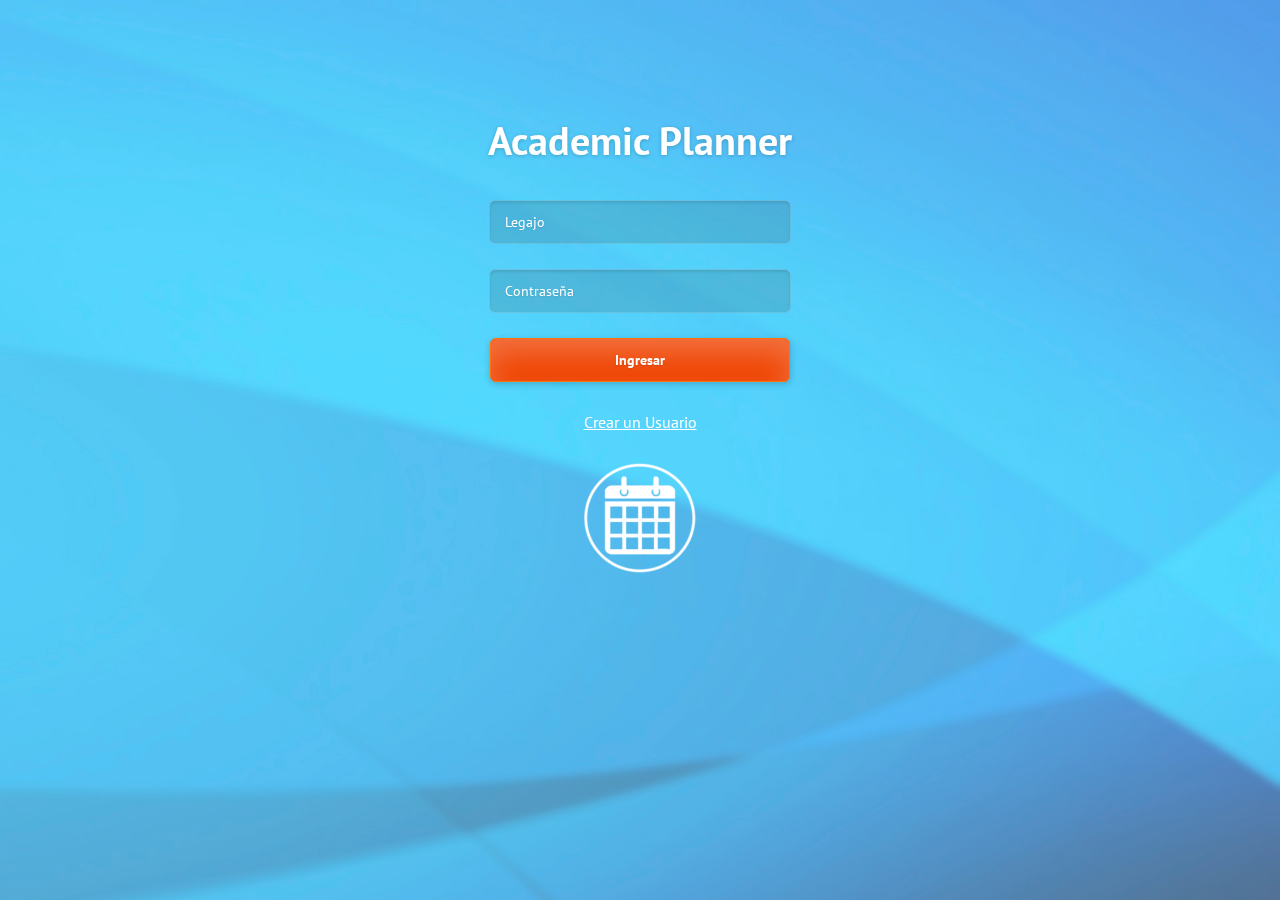
<file: index.html>
<!DOCTYPE html>
<html lang="en" class="no-js">

    <head>

        <meta charset="utf-8">
        <title>Academic Planner</title>
        <meta name="viewport" content="width=device-width, initial-scale=1.0">
        <meta name="description" content="">
        <meta name="author" content="">

        <!-- CSS -->
        <link rel='stylesheet' href='http://fonts.googleapis.com/css?family=PT+Sans:400,700'>
        <link rel="stylesheet" href="assets/css/reset.css">
        
        <link rel="stylesheet" href="assets/css/style.css">

        <!-- HTML5 shim, for IE6-8 support of HTML5 elements -->
        <!--[if lt IE 9]>
            <script src="http://html5shim.googlecode.com/svn/trunk/html5.js"></script>
        <![endif]-->

    </head>
    
    <script>
	function validar_texto(e){
		tecla = (document.all) ? e.keyCode : e.which;
	
		//Tecla de retroceso para borrar, siempre la permite
		if (tecla==8){
			return true;
		}
			
		// Patron de entrada, en este caso solo acepta numeros
		patron =/[0-9]/;
		
		tecla_final = String.fromCharCode(tecla);
		
		return patron.test(tecla_final);
	}
	</script>

    <body>
		<img alt="fondo" src="assets/img/bg.jpg" id="full-screen-background-image" />
        <div class="page-container">
            <h1>Academic Planner</h1>
            <form action="verificar.php" method="post">
                <input type="text" name="username" class="username" placeholder="Legajo" onkeypress="return validar_texto(event)">
                <input type="password" name="password" class="password" placeholder="Contraseña" onkeypress="return validar_texto(event)">
                <input type="submit" name="submit" value="Ingresar" class="button">
                <div class="error"><span>+</span></div>
            </form>
            <br>
            <br>
            <a href="AltaUsuario.html" class="link_nuevo_usuario">Crear un Usuario</a>
            <br>
            <br>

            <div>
            	

                <div class="connect">
    
                    <p>
                        <a href=""><img src="img/login/logoplanner.png" width="120"/ height="114"></a>
                    </p>
                </div>
        	</div>

        <!-- Javascript -->
        <script src="assets/js/jquery-1.8.2.min.js"></script>
        
        <script src="assets/js/scripts.js"></script>

    </body>

</html>
</file>
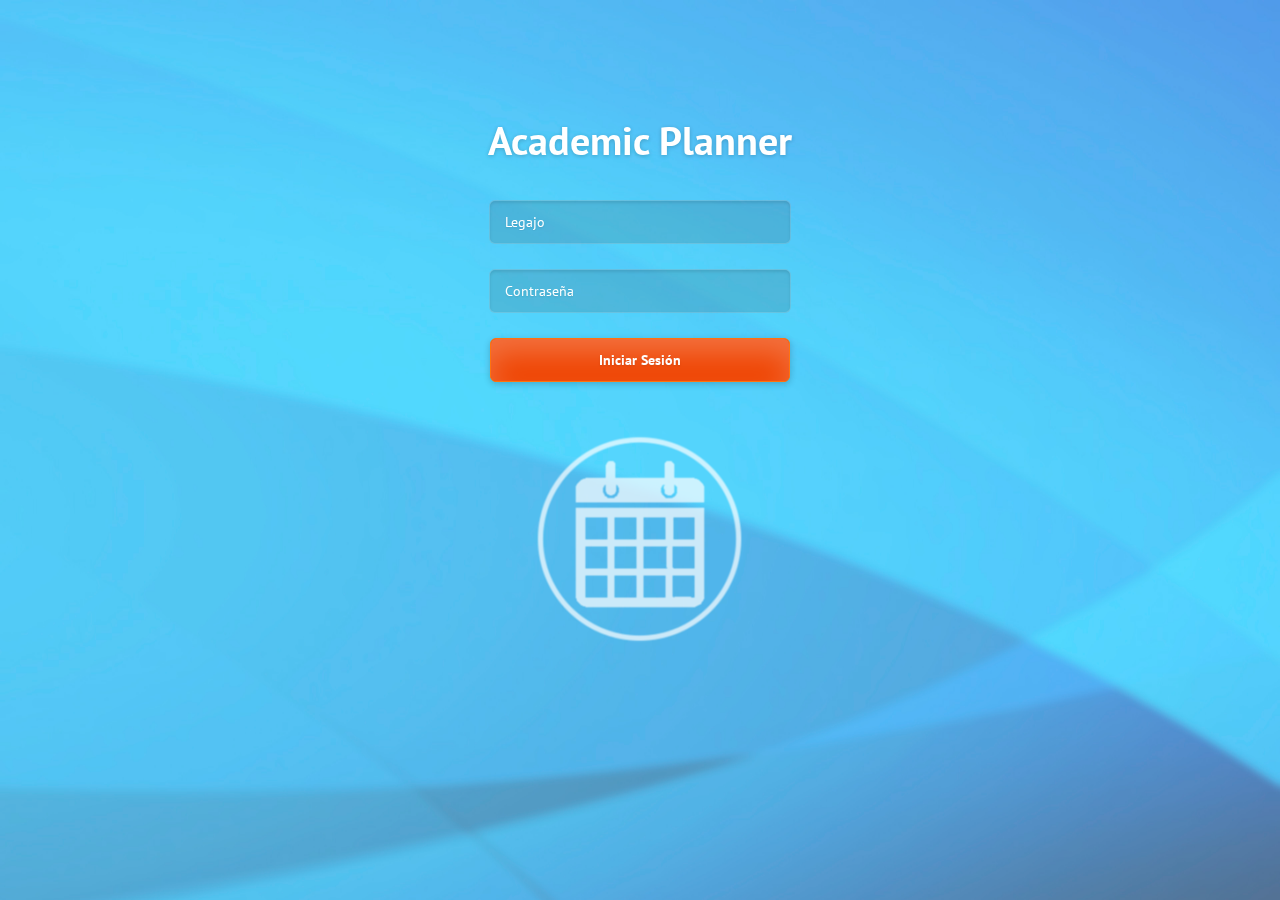
<file: planner_login/index.html>
<!DOCTYPE html>
<html lang="en" class="no-js">

    <head>

        <meta charset="utf-8">
        <title>Academic Planner</title>
        <meta name="viewport" content="width=device-width, initial-scale=1.0">
        <meta name="description" content="">
        <meta name="author" content="">

        <!-- CSS -->
        <link rel='stylesheet' href='http://fonts.googleapis.com/css?family=PT+Sans:400,700'>
        <link rel="stylesheet" href="assets/css/reset.css">
        
        <link rel="stylesheet" href="assets/css/style.css">

        <!-- HTML5 shim, for IE6-8 support of HTML5 elements -->
        <!--[if lt IE 9]>
            <script src="http://html5shim.googlecode.com/svn/trunk/html5.js"></script>
        <![endif]-->

    </head>
    
    <script>
	function validar_texto(e){
		tecla = (document.all) ? e.keyCode : e.which;
	
		//Tecla de retroceso para borrar, siempre la permite
		if (tecla==8){
			return true;
		}
			
		// Patron de entrada, en este caso solo acepta numeros
		patron =/[0-9]/;
		
		tecla_final = String.fromCharCode(tecla);
		
		return patron.test(tecla_final);
	}
	</script>

    <body>
		<img alt="fondo" src="assets/img/bg.jpg" id="full-screen-background-image" />
        <div class="page-container">
            <h1>Academic Planner</h1>
            <form action="" method="post">
                <input type="text" name="username" class="username" placeholder="Legajo" onkeypress="return validar_texto(event)">
                <input type="password" name="password" class="password" placeholder="Contraseña">
                <button type="submit">Iniciar Sesión</button>
                <div class="error"><span>+</span></div>
            </form>
            <div class="connect">
                <p>
                    <a class="logoplanner" href=""></a>
                </p>
            </div>
        </div>

        <!-- Javascript -->
        <script src="assets/js/jquery-1.8.2.min.js"></script>
        
        <script src="assets/js/scripts.js"></script>

    </body>

</html>
</file>
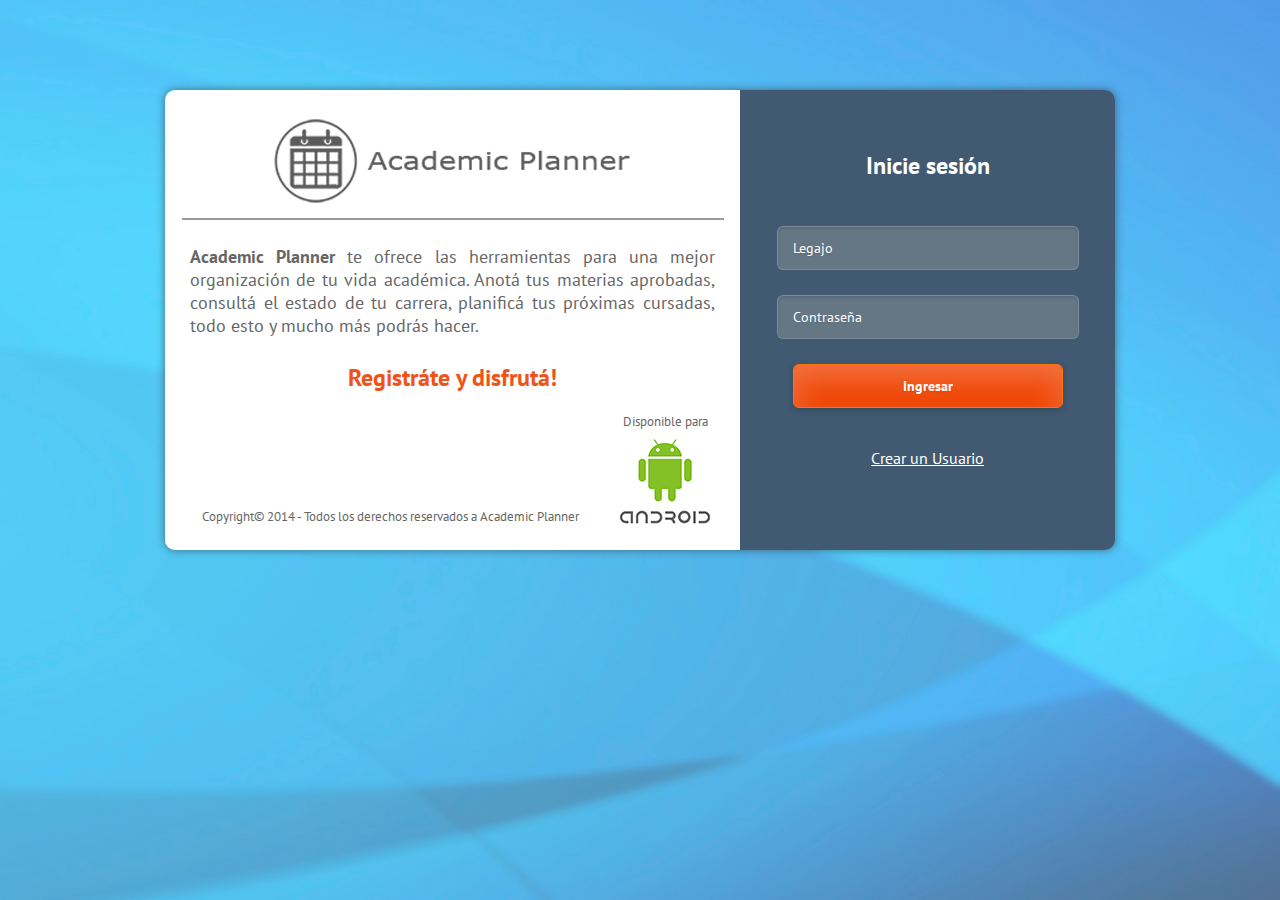
<file: index2.html>
<!DOCTYPE html PUBLIC "-//W3C//DTD XHTML 1.0 Transitional//EN" "http://www.w3.org/TR/xhtml1/DTD/xhtml1-transitional.dtd">
<html xmlns="http://www.w3.org/1999/xhtml">
<head>
<meta http-equiv="Content-Type" content="text/html; charset=utf-8" />
<title>Academic Planner</title>
<link rel='stylesheet' href='http://fonts.googleapis.com/css?family=PT+Sans:400,700'>
<link rel="stylesheet" href="styles/indexlogin.css">

</head>
<script>
	function validar_texto(e){
		tecla = (document.all) ? e.keyCode : e.which;
	
		//Tecla de retroceso para borrar, siempre la permite
		if (tecla==8){
			return true;
		}
			
		// Patron de entrada, en este caso solo acepta numeros
		patron =/[0-9]/;
		
		tecla_final = String.fromCharCode(tecla);
		
		return patron.test(tecla_final);
	}
	</script>
<body>
	<img alt="fondo" src="img/bg.jpg" id="full-screen-background-image" />
	<div class="contenedor" ="center">
    	<div class="info" align="center">
        	<br>
        	<img src="img/logoplanner_small_negro.png"/>
            <br>
        	<hr   color="#999999" size="2px" width="540px"/>
            <font color="#666666" size="4"><p align="justify"><b>Academic Planner</b> te ofrece las herramientas para una mejor organización de tu vida académica. Anotá tus materias aprobadas, consultá el estado de tu carrera, planificá tus próximas cursadas, todo esto y mucho más podrás hacer.</p></font>
            <font color="f05317"><h2>Registráte y disfrutá!</h2></font>
            <div class="copyright">
            	<font color="#666666" size="2">Copyright© 2014 - Todos los derechos reservados a Academic Planner</font>
            </div>
            <div class="android">
            	<font color="#666666" size="2">Disponible para</font><br />
            	<img src="img/android-logo.jpg"/>
            </div>
        </div>
        
        <div class="login" align="center">
        		<br>
                <br>
       			<h2>Inicie sesión</h2>
        		<form action="verificar.php" method="post">
                    <input type="text" name="username" class="username" placeholder="Legajo" onkeypress="return validar_texto(event)">
                    <input type="password" name="password" class="password" placeholder="Contraseña" onkeypress="return validar_texto(event)">
                    <input type="submit" name="submit" value="Ingresar" class="button">
                    <div class="error"><span>+</span></div>
                </form>
                <br>
                <br>
                <a href="AltaUsuario.html" class="link_nuevo_usuario">Crear un Usuario</a>
                <br>
                <br>
        </div>
	</div>
    
    <script src="assets/js/jquery-1.8.2.min.js"></script>
        
        <script src="assets/js/scripts.js"></script>
</body>
</html>
</file>
<file: assets/css/style.css>
/*
 *
 * Template Name: Fullscreen Login
 * Description: Login Template with Fullscreen Background Slideshow
 * Author: Anli Zaimi
 * Author URI: http://azmind.com
 *
 */
 
 
 
body {
 	background: #f8f8f8;
	font-family: 'PT Sans', Helvetica, Arial, sans-serif;
	text-align: center;
	color: #fff;
	height: 100%;
	width: 100%;
	padding: 0;
	margin: 0;
}

#full-screen-background-image {
  z-index: -999;
  min-height: 100%;
  min-width: 1024px;
  width: 100%;
  height: auto;
  position: fixed;
  top: 0;
  left: 0;
}




.page-container {
    margin: 120px auto 0 auto;
}

h1 {
    font-size: 40px;
    font-weight: 700;
    text-shadow: 0 1px 4px rgba(0,0,0,.2);
}

form {
    position: relative;
    width: 305px;
    margin: 15px auto 0 auto;
    text-align: center;
}

input {
    width: 270px;
    height: 42px;
    margin-top: 25px;
    padding: 0 15px;
    background: #2d2d2d; /* browsers that don't support rgba */
    background: rgba(45,45,45,.15);
    -moz-border-radius: 6px;
    -webkit-border-radius: 6px;
    border-radius: 6px;
    border: 1px solid #3d3d3d; /* browsers that don't support rgba */
    border: 1px solid rgba(255,255,255,.15);
    -moz-box-shadow: 0 2px 3px 0 rgba(0,0,0,.1) inset;
    -webkit-box-shadow: 0 2px 3px 0 rgba(0,0,0,.1) inset;
    box-shadow: 0 2px 3px 0 rgba(0,0,0,.1) inset;
    font-family: 'PT Sans', Helvetica, Arial, sans-serif;
    font-size: 14px;
    color: #fff;
    text-shadow: 0 1px 2px rgba(0,0,0,.1);
    -o-transition: all .2s;
    -moz-transition: all .2s;
    -webkit-transition: all .2s;
    -ms-transition: all .2s;
}

input:-moz-placeholder { color: #fff; }
input:-ms-input-placeholder { color: #fff; }
input::-webkit-input-placeholder { color: #fff; }

input:focus {
    outline: none;
    -moz-box-shadow:
        0 2px 3px 0 rgba(0,0,0,.1) inset,
        0 2px 7px 0 rgba(0,0,0,.2);
    -webkit-box-shadow:
        0 2px 3px 0 rgba(0,0,0,.1) inset,
        0 2px 7px 0 rgba(0,0,0,.2);
    box-shadow:
        0 2px 3px 0 rgba(0,0,0,.1) inset,
        0 2px 7px 0 rgba(0,0,0,.2);
}

.button {
    cursor: pointer;
    width: 300px;
    height: 44px;
    margin-top: 25px;
    padding: 0;
    background: #ef4300;
    -moz-border-radius: 6px;
    -webkit-border-radius: 6px;
    border-radius: 6px;
    border: 1px solid #ff730e;
    -moz-box-shadow:
        0 15px 30px 0 rgba(255,255,255,.25) inset,
        0 2px 7px 0 rgba(0,0,0,.2);
    -webkit-box-shadow:
        0 15px 30px 0 rgba(255,255,255,.25) inset,
        0 2px 7px 0 rgba(0,0,0,.2);
    box-shadow:
        0 15px 30px 0 rgba(255,255,255,.25) inset,
        0 2px 7px 0 rgba(0,0,0,.2);
    font-family: 'PT Sans', Helvetica, Arial, sans-serif;
    font-size: 14px;
    font-weight: 700;
    color: #fff;
    text-shadow: 0 1px 2px rgba(0,0,0,.1);
    -o-transition: all .2s;
    -moz-transition: all .2s;
    -webkit-transition: all .2s;
    -ms-transition: all .2s;
}

.button:hover {
    -moz-box-shadow:
        0 15px 30px 0 rgba(255,255,255,.15) inset,
        0 2px 7px 0 rgba(0,0,0,.2);
    -webkit-box-shadow:
        0 15px 30px 0 rgba(255,255,255,.15) inset,
        0 2px 7px 0 rgba(0,0,0,.2);
    box-shadow:
        0 15px 30px 0 rgba(255,255,255,.15) inset,
        0 2px 7px 0 rgba(0,0,0,.2);
}

.button:active {
    -moz-box-shadow:
        0 15px 30px 0 rgba(255,255,255,.15) inset,
        0 2px 7px 0 rgba(0,0,0,.2);
    -webkit-box-shadow:
        0 15px 30px 0 rgba(255,255,255,.15) inset,
        0 2px 7px 0 rgba(0,0,0,.2);
    box-shadow:        
        0 5px 8px 0 rgba(0,0,0,.1) inset,
        0 1px 4px 0 rgba(0,0,0,.1);

    border: 0px solid #ef4300;
}

.error {
    display: none;
    position: absolute;
    top: 27px;
    right: -55px;
    width: 40px;
    height: 40px;
    background: #2d2d2d; /* browsers that don't support rgba */
    background: rgba(45,45,45,.25);
    -moz-border-radius: 8px;
    -webkit-border-radius: 8px;
    border-radius: 8px;
}

.error span {
    display: inline-block;
    margin-left: 2px;
    font-size: 40px;
    font-weight: 700;
    line-height: 40px;
    text-shadow: 0 1px 2px rgba(0,0,0,.1);
    -o-transform: rotate(45deg);
    -moz-transform: rotate(45deg);
    -webkit-transform: rotate(45deg);
    -ms-transform: rotate(45deg);

}

.connect {
    width: 305px;
    margin: 10px auto 0 auto;
    font-size: 18px;
    font-weight: 700;
    text-shadow: 0 1px 3px rgba(0,0,0,.2);
}

.connect a {
    display: inline-block;
    width: 220px;
    height: 214px;
    margin-top: 5px;
    -o-transition: all .2s;
    -moz-transition: all .2s;
    -webkit-transition: all .2s;
    -ms-transition: all .2s;
}

.connect a.logoplanner { 
	background: url(../img/logoplanner.png) center center no-repeat;
	opacity:0.7;
	filter:alpha(opacity=70);
 }


.connect a:hover { background-position: center bottom; }

.link_nuevo_usuario{
	font-family: 'PT Sans', Helvetica, Arial, sans-serif;
	color:#FFFFFF;
		
}
</file>
<file: planner_login/assets/css/style.css>
/*
 *
 * Template Name: Fullscreen Login
 * Description: Login Template with Fullscreen Background Slideshow
 * Author: Anli Zaimi
 * Author URI: http://azmind.com
 *
 */
 
 
 
body {
 	background: #f8f8f8;
	font-family: 'PT Sans', Helvetica, Arial, sans-serif;
	text-align: center;
	color: #fff;
	height: 100%;
	width: 100%;
	padding: 0;
	margin: 0;
}

#full-screen-background-image {
  z-index: -999;
  min-height: 100%;
  min-width: 1024px;
  width: 100%;
  height: auto;
  position: fixed;
  top: 0;
  left: 0;
}




.page-container {
    margin: 120px auto 0 auto;
}

h1 {
    font-size: 40px;
    font-weight: 700;
    text-shadow: 0 1px 4px rgba(0,0,0,.2);
}

form {
    position: relative;
    width: 305px;
    margin: 15px auto 0 auto;
    text-align: center;
}

input {
    width: 270px;
    height: 42px;
    margin-top: 25px;
    padding: 0 15px;
    background: #2d2d2d; /* browsers that don't support rgba */
    background: rgba(45,45,45,.15);
    -moz-border-radius: 6px;
    -webkit-border-radius: 6px;
    border-radius: 6px;
    border: 1px solid #3d3d3d; /* browsers that don't support rgba */
    border: 1px solid rgba(255,255,255,.15);
    -moz-box-shadow: 0 2px 3px 0 rgba(0,0,0,.1) inset;
    -webkit-box-shadow: 0 2px 3px 0 rgba(0,0,0,.1) inset;
    box-shadow: 0 2px 3px 0 rgba(0,0,0,.1) inset;
    font-family: 'PT Sans', Helvetica, Arial, sans-serif;
    font-size: 14px;
    color: #fff;
    text-shadow: 0 1px 2px rgba(0,0,0,.1);
    -o-transition: all .2s;
    -moz-transition: all .2s;
    -webkit-transition: all .2s;
    -ms-transition: all .2s;
}

input:-moz-placeholder { color: #fff; }
input:-ms-input-placeholder { color: #fff; }
input::-webkit-input-placeholder { color: #fff; }

input:focus {
    outline: none;
    -moz-box-shadow:
        0 2px 3px 0 rgba(0,0,0,.1) inset,
        0 2px 7px 0 rgba(0,0,0,.2);
    -webkit-box-shadow:
        0 2px 3px 0 rgba(0,0,0,.1) inset,
        0 2px 7px 0 rgba(0,0,0,.2);
    box-shadow:
        0 2px 3px 0 rgba(0,0,0,.1) inset,
        0 2px 7px 0 rgba(0,0,0,.2);
}

button {
    cursor: pointer;
    width: 300px;
    height: 44px;
    margin-top: 25px;
    padding: 0;
    background: #ef4300;
    -moz-border-radius: 6px;
    -webkit-border-radius: 6px;
    border-radius: 6px;
    border: 1px solid #ff730e;
    -moz-box-shadow:
        0 15px 30px 0 rgba(255,255,255,.25) inset,
        0 2px 7px 0 rgba(0,0,0,.2);
    -webkit-box-shadow:
        0 15px 30px 0 rgba(255,255,255,.25) inset,
        0 2px 7px 0 rgba(0,0,0,.2);
    box-shadow:
        0 15px 30px 0 rgba(255,255,255,.25) inset,
        0 2px 7px 0 rgba(0,0,0,.2);
    font-family: 'PT Sans', Helvetica, Arial, sans-serif;
    font-size: 14px;
    font-weight: 700;
    color: #fff;
    text-shadow: 0 1px 2px rgba(0,0,0,.1);
    -o-transition: all .2s;
    -moz-transition: all .2s;
    -webkit-transition: all .2s;
    -ms-transition: all .2s;
}

button:hover {
    -moz-box-shadow:
        0 15px 30px 0 rgba(255,255,255,.15) inset,
        0 2px 7px 0 rgba(0,0,0,.2);
    -webkit-box-shadow:
        0 15px 30px 0 rgba(255,255,255,.15) inset,
        0 2px 7px 0 rgba(0,0,0,.2);
    box-shadow:
        0 15px 30px 0 rgba(255,255,255,.15) inset,
        0 2px 7px 0 rgba(0,0,0,.2);
}

button:active {
    -moz-box-shadow:
        0 15px 30px 0 rgba(255,255,255,.15) inset,
        0 2px 7px 0 rgba(0,0,0,.2);
    -webkit-box-shadow:
        0 15px 30px 0 rgba(255,255,255,.15) inset,
        0 2px 7px 0 rgba(0,0,0,.2);
    box-shadow:        
        0 5px 8px 0 rgba(0,0,0,.1) inset,
        0 1px 4px 0 rgba(0,0,0,.1);

    border: 0px solid #ef4300;
}

.error {
    display: none;
    position: absolute;
    top: 27px;
    right: -55px;
    width: 40px;
    height: 40px;
    background: #2d2d2d; /* browsers that don't support rgba */
    background: rgba(45,45,45,.25);
    -moz-border-radius: 8px;
    -webkit-border-radius: 8px;
    border-radius: 8px;
}

.error span {
    display: inline-block;
    margin-left: 2px;
    font-size: 40px;
    font-weight: 700;
    line-height: 40px;
    text-shadow: 0 1px 2px rgba(0,0,0,.1);
    -o-transform: rotate(45deg);
    -moz-transform: rotate(45deg);
    -webkit-transform: rotate(45deg);
    -ms-transform: rotate(45deg);

}

.connect {
    width: 305px;
    margin: 35px auto 0 auto;
    font-size: 18px;
    font-weight: 700;
    text-shadow: 0 1px 3px rgba(0,0,0,.2);
}

.connect a {
    display: inline-block;
    width: 220px;
    height: 214px;
    margin-top: 15px;
    -o-transition: all .2s;
    -moz-transition: all .2s;
    -webkit-transition: all .2s;
    -ms-transition: all .2s;
}

.connect a.logoplanner { 
	background: url(../img/logoplanner.png) center center no-repeat;
	opacity:0.7;
	filter:alpha(opacity=70);
 }


.connect a:hover { background-position: center bottom; }
</file>
<file: styles/indexlogin.css>
@charset "utf-8";
/* CSS Document */

 
body {
 	background: #f8f8f8;
	font-family: 'PT Sans', Helvetica, Arial, sans-serif;
	
	color: #fff;
	height: 100%;
	width: 100%;
	padding: 0;
	margin: 0;
}

#full-screen-background-image {
  z-index: -999;
  min-height: 100%;
  min-width: 1024px;
  width: 100%;
  height: auto;
  position: fixed;
  top: 0;
  left: 0;
}

.contenedor{
	position:absolute;
	left:50%;
	top:10%;
	margin-left:-475px;
	width:950px;
	height:460px;	
	-webkit-box-shadow: 0px 0px 9px 0px rgba(50, 50, 50, 0.61);
-moz-box-shadow:    0px 0px 9px 0px rgba(50, 50, 50, 0.61);
box-shadow:         0px 0px 9px 0px rgba(50, 50, 50, 0.61);
	border-radius: 10px;
}

.info{
	
	float:left;
	width:575px;
	height:460px;
	background:#fff;
	border-radius: 10px  0  0 10px;
}

.login{
	
		float:left;
		width:375px;
		height:460px;
		background:#415a71;
		border-radius:   0  10px 10px 0 ;
	
}

p{
	margin: 25px;	
}

.copyright{
	margin-top:95px;
	float:left;
	
	width:450px;
}

.android{
	float:left;
	
}

input {
    width: 270px;
    height: 42px;
    margin-top: 25px;
    padding: 0 15px;
   background:#657685; /* browsers that don't support rgba */
    
    -moz-border-radius: 6px;
    -webkit-border-radius: 6px;
    border-radius: 6px;
    border: 1px solid #3d3d3d; /* browsers that don't support rgba */
    border: 1px solid rgba(255,255,255,.15);
    -moz-box-shadow: 0 2px 3px 0 rgba(0,0,0,.1) inset;
    -webkit-box-shadow: 0 2px 3px 0 rgba(0,0,0,.1) inset;
    box-shadow: 0 2px 3px 0 rgba(0,0,0,.1) inset;
    font-family: 'PT Sans', Helvetica, Arial, sans-serif;
    font-size: 14px;
    color: #fff;
    text-shadow: 0 1px 2px rgba(0,0,0,.1);
    -o-transition: all .2s;
    -moz-transition: all .2s;
    -webkit-transition: all .2s;
    -ms-transition: all .2s;
}

input:-moz-placeholder { color: #fff;  }
input:-ms-input-placeholder { color: #fff; }
input::-webkit-input-placeholder { color: #fff; }

input:focus {
    outline: none;
    -moz-box-shadow:
        0 2px 3px 0 rgba(0,0,0,.1) inset,
        0 2px 7px 0 rgba(0,0,0,.2);
    -webkit-box-shadow:
        0 2px 3px 0 rgba(0,0,0,.1) inset,
        0 2px 7px 0 rgba(0,0,0,.2);
    box-shadow:
        0 2px 3px 0 rgba(0,0,0,.1) inset,
        0 2px 7px 0 rgba(0,0,0,.2);
}

.button {
    cursor: pointer;
    
    height: 44px;
    margin-top: 25px;
    padding: 0;
    background: #ef4300;
    -moz-border-radius: 6px;
    -webkit-border-radius: 6px;
    border-radius: 6px;
    border: 1px solid #ff730e;
    -moz-box-shadow:
        0 15px 30px 0 rgba(255,255,255,.25) inset,
        0 2px 7px 0 rgba(0,0,0,.2);
    -webkit-box-shadow:
        0 15px 30px 0 rgba(255,255,255,.25) inset,
        0 2px 7px 0 rgba(0,0,0,.2);
    box-shadow:
        0 15px 30px 0 rgba(255,255,255,.25) inset,
        0 2px 7px 0 rgba(0,0,0,.2);
    font-family: 'PT Sans', Helvetica, Arial, sans-serif;
    font-size: 14px;
    font-weight: 700;
    color: #fff;
    text-shadow: 0 1px 2px rgba(0,0,0,.1);
    -o-transition: all .2s;
    -moz-transition: all .2s;
    -webkit-transition: all .2s;
    -ms-transition: all .2s;
}

.button:hover {
    -moz-box-shadow:
        0 15px 30px 0 rgba(255,255,255,.15) inset,
        0 2px 7px 0 rgba(0,0,0,.2);
    -webkit-box-shadow:
        0 15px 30px 0 rgba(255,255,255,.15) inset,
        0 2px 7px 0 rgba(0,0,0,.2);
    box-shadow:
        0 15px 30px 0 rgba(255,255,255,.15) inset,
        0 2px 7px 0 rgba(0,0,0,.2);
}

.button:active {
    -moz-box-shadow:
        0 15px 30px 0 rgba(255,255,255,.15) inset,
        0 2px 7px 0 rgba(0,0,0,.2);
    -webkit-box-shadow:
        0 15px 30px 0 rgba(255,255,255,.15) inset,
        0 2px 7px 0 rgba(0,0,0,.2);
    box-shadow:        
        0 5px 8px 0 rgba(0,0,0,.1) inset,
        0 1px 4px 0 rgba(0,0,0,.1);

    border: 0px solid #ef4300;
}

.error {
    display: none;
    position: absolute;
    top: 27px;
    right: -55px;
    width: 40px;
    height: 40px;
    background: #2d2d2d; /* browsers that don't support rgba */
    background: rgba(45,45,45,.25);
    -moz-border-radius: 8px;
    -webkit-border-radius: 8px;
    border-radius: 8px;
}

.error span {
    display: inline-block;
    margin-left: 2px;
    font-size: 40px;
    font-weight: 700;
    line-height: 40px;
    text-shadow: 0 1px 2px rgba(0,0,0,.1);
    -o-transform: rotate(45deg);
    -moz-transform: rotate(45deg);
    -webkit-transform: rotate(45deg);
    -ms-transform: rotate(45deg);

}


.connect {
    width: 305px;
    margin: 10px auto 0 auto;
    font-size: 18px;
    font-weight: 700;
    text-shadow: 0 1px 3px rgba(0,0,0,.2);
}

.connect a {
    display: inline-block;
    width: 220px;
    height: 214px;
    margin-top: 5px;
    -o-transition: all .2s;
    -moz-transition: all .2s;
    -webkit-transition: all .2s;
    -ms-transition: all .2s;
}

.connect a.logoplanner { 
	background: url(../img/logoplanner.png) center center no-repeat;
	opacity:0.7;
	filter:alpha(opacity=70);
 }


.connect a:hover { background-position: center bottom; }

.link_nuevo_usuario{
	font-family: 'PT Sans', Helvetica, Arial, sans-serif;
	color:#FFFFFF;
		
}
</file>
